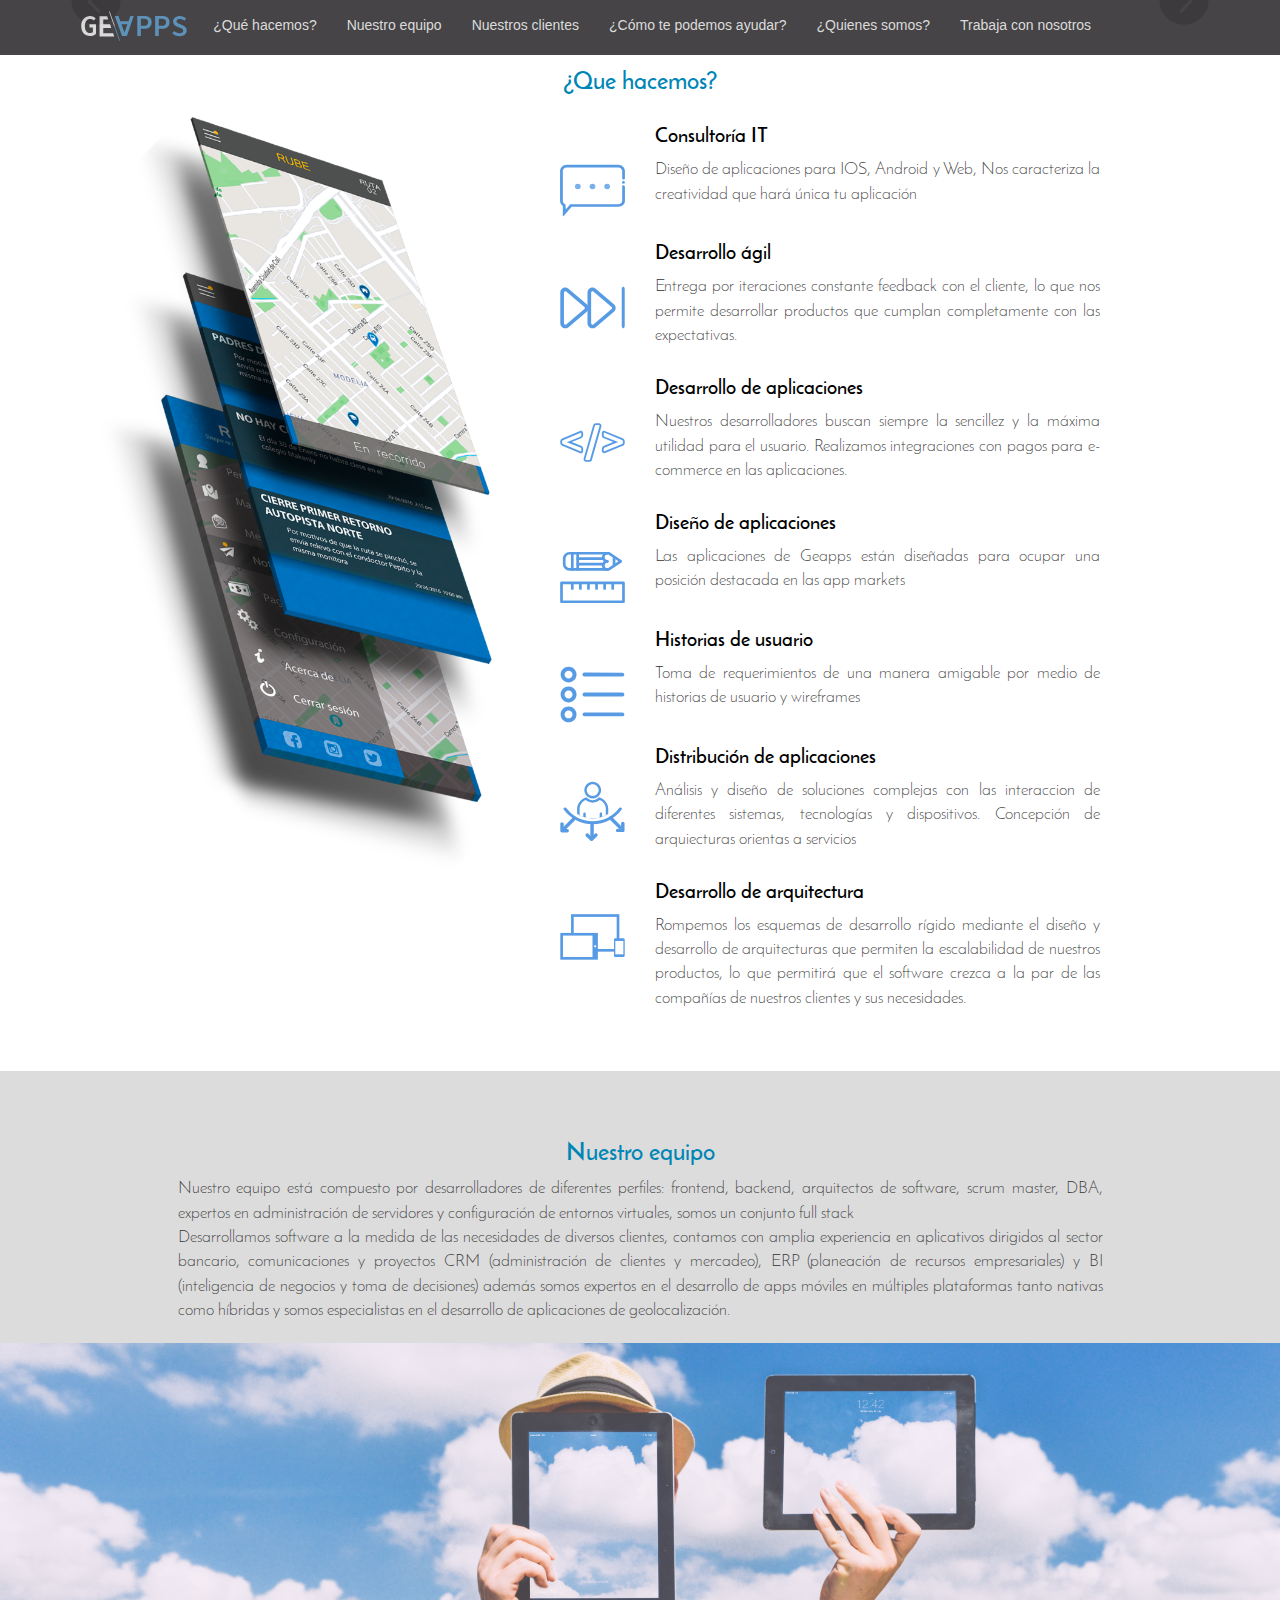
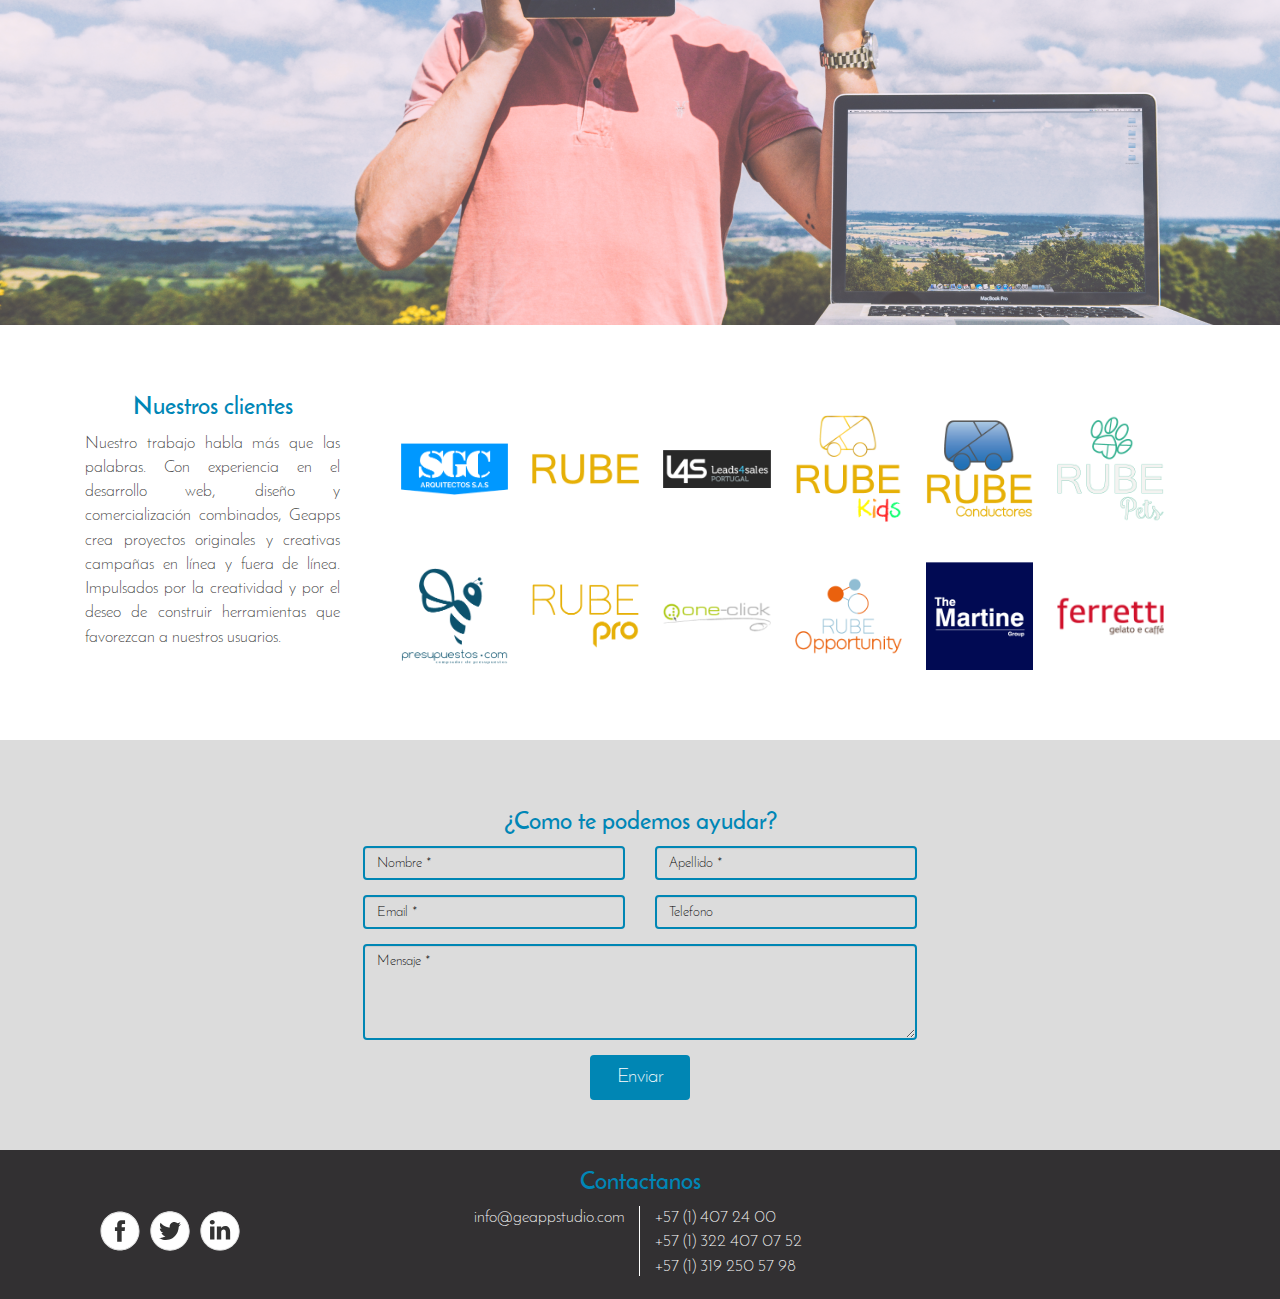
<file: index.html>
<!DOCTYPE html>
<html lang="es">

  <head>
      <meta charset="utf-8">
      <meta http-equiv="X-UA-Compatible" content="IE=edge">
      <meta name="viewport" content="width=device-width, initial-scale=1">
      <meta name="description" content="Pagina web para Geapsstudio">
      <meta name="author" content="Geappstudio">

      <title>GeApps</title>
      <link rel="shortcut icon" type="image/png" href="img/favicon.png"/>

      <link href="css/bootstrap.min.css" rel="stylesheet">
      <link href="css/base.css" rel="stylesheet">
  </head>

  <body id="page-top" data-spy="scroll" data-target=".navbar-fixed-top">

      <!-- Navigation -->
      <nav class="navbar navbar-default navbar-fixed-top" role="navigation">
          <div class="container">
              <div class="navbar-header page-scroll">
                  <button type="button" class="navbar-toggle" data-toggle="collapse" data-target=".navbar-ex1-collapse">
                      <span class="sr-only">Toggle navigation</span>
                      <span class="icon-bar"></span>
                      <span class="icon-bar"></span>
                      <span class="icon-bar"></span>
                  </button>
                  <a class="page-scroll" href="#page-top">
                    <img class="logo" src= "img/logo.svg"></img>
                  </a>
              </div>

              <div class="collapse navbar-collapse navbar-ex1-collapse">
                  <ul class="nav navbar-nav">
                      <li class="hidden">
                          <a class="page-scroll nav-titles" href="#page-top"></a>
                      </li>
                      <li>
                          <a class="page-scroll nav-titles" href="#what-do-we-do">¿Qué hacemos?</a>
                      </li>
                      <li>
                          <a class="page-scroll nav-titles" href="#our-team">Nuestro equipo</a>
                      </li>
                      <li>
                          <a class="page-scroll nav-titles" href="#our-coustomers">Nuestros clientes</a>
                      </li>
                      <li>
                          <a class="page-scroll nav-titles" href="#how-to-help">¿Cómo te podemos ayudar?</a>
                      </li>
                      <li>
                          <a class="page-scroll nav-titles" href="about_us.html">¿Quienes somos?</a>
                      </li>
                      <li>
                          <a class="page-scroll nav-titles" href="work_with_us.html">Trabaja con nosotros</a>
                      </li>
                  </ul>
              </div>
              <!-- /.navbar-collapse -->
          </div>
          <!-- /.container -->
      </nav>

      <header id="myCarousel" class="carousel slide" data-ride="carousel">
          <ol class="carousel-indicators">
              <li data-target="#myCarousel" data-slide-to="0" class="active"></li>
              <li data-target="#myCarousel" data-slide-to="1"></li>
              <li data-target="#myCarousel" data-slide-to="2"></li>
          </ol>

          <div class="carousel-inner">
              <div class="item active">
                  <div class="fill" style="background-image:url('img/banner-1.jpg');"></div>
                  <div class="carousel-caption">
                  </div>
              </div>
              <div class="item">
                  <div class="fill" style="background-image:url('img/banner-2.jpg');"></div>
                  <div class="carousel-caption">
                  </div>
              </div>
              <div class="item">
                  <div class="fill" style="background-image:url('img/banner-3.jpg');"></div>
                  <div class="carousel-caption">
                  </div>
              </div>
          </div>

          <a class="left carousel-control" href="#myCarousel" data-slide="prev">
              <img class="carousel-controles" src="img/flecha-izquierda.svg"></img>
          </a>
          <a class="right carousel-control" href="#myCarousel" data-slide="next">
              <img class="carousel-controles" src="img/flecha-derecha.svg"></img>
          </a>
      </header>

      <section id="what-do-we-do" class="what-do-we-do-section">
          <div class="container">
              <h2>¿Que hacemos?</h2>
              <div id="what-we-do-image" class="col-md-5">
                  <img src="img/screenshots.png"></img>
              </div>
              <div id="what-do-we-do-content" class="col-md-6">
                  <div class="row">
                      <div class="col-md-10 col-md-offset-2">
                          <h3>Consultoría IT</h3>
                      </div>
                      <div class="col-md-2 col-sm-3 col-xs-3">
                          <img src= "img/consultoria.svg"></img>
                      </div>
                      <div class="col-md-10 col-sm-9 col-xs-9">
                          <p>
                          Diseño de aplicaciones para IOS, Android y Web, Nos caracteriza la creatividad que hará única tu aplicación
                          </p> 
                      </div>
                  </div>

                  <div class="row">
                      <div class="col-md-10 col-md-offset-2">
                          <h3>Desarrollo ágil</h3>
                      </div>
                      <div class="col-md-2 col-sm-3 col-xs-3">
                          <img src= "img/desarrollo-agil.svg"></img>
                      </div>
                      <div class="col-md-10 col-sm-9 col-xs-9">
                          <p>
                          Entrega por iteraciones constante feedback con el cliente, lo que nos permite desarrollar productos 
                          que cumplan completamente con las expectativas.
                          </p> 
                      </div>
                  </div>
                  
                  <div class="row">
                      <div class="col-md-10 col-md-offset-2">
                          <h3>Desarrollo de aplicaciones</h3>
                      </div>
                      <div class="col-md-2 col-sm-3 col-xs-3">
                        <img src= "img/desarrollo.svg"></img>
                      </div>
                      <div class="col-md-10 col-sm-9 col-xs-9">
                          <p>
                          Nuestros desarrolladores buscan siempre la sencillez y la máxima utilidad para el usuario. 
                          Realizamos integraciones con pagos para e-commerce en las aplicaciones.
                          </p> 
                      </div>
                  </div>

                  <div class="row">
                      <div class="col-md-10 col-md-offset-2">
                          <h3>Diseño de aplicaciones</h3>
                      </div>
                      <div class="col-md-2 col-sm-3 col-xs-3">
                        <img src= "img/diseño.svg"></img>
                      </div>
                      <div class="col-md-10 col-sm-9 col-xs-9">
                          <p>
                          Las aplicaciones de Geapps están diseñadas para ocupar una posición destacada en las app markets
                          </p> 
                      </div>
                  </div>

                  <div class="row">
                      <div class="col-md-10 col-md-offset-2">
                          <h3>Historias de usuario</h3>
                      </div>
                      <div class="col-md-2 col-sm-3 col-xs-3">
                        <img src= "img/historias-de-usuario.svg"></img>
                      </div>
                      <div class="col-md-10 col-sm-9 col-xs-9">
                          <p>
                          Toma de requerimientos de una manera amigable por medio de historias de usuario y wireframes
                          </p> 
                      </div>
                  </div>

                  <div class="row">
                      <div class="col-md-10 col-md-offset-2">
                          <h3>Distribución de aplicaciones</h3>
                      </div>
                      <div class="col-md-2 col-sm-3 col-xs-3">
                        <img src= "img/distribuir.svg"></img>
                      </div>
                      <div class="col-md-10 col-sm-9 col-xs-9">
                          <p>
                          Análisis y diseño de soluciones complejas con las interaccion de diferentes sistemas, tecnologías y dispositivos.
                          Concepción de arquiecturas orientas a servicios
                          </p> 
                      </div>
                  </div>

                  <div class="row">
                      <div class="col-md-10 col-md-offset-2">
                          <h3>Desarrollo de arquitectura</h3>
                      </div>
                      <div class="col-md-2 col-sm-3 col-xs-3">
                        <img src= "img/responsive.svg"></img>
                      </div>
                      <div class="col-md-10 col-sm-9 col-xs-9">
                          <p>
                          Rompemos los esquemas de desarrollo rígido mediante el diseño y desarrollo de arquitecturas que permiten 
                          la escalabilidad de nuestros productos, lo que permitirá que el software crezca a la par de las compañías de nuestros 
                          clientes y sus necesidades.
                          </p> 
                      </div>
                  </div>
              </div>
          </div>
      </section>

      <section id="our-team" class="our-team-section">
          <div class="container">
              <div class="row">
                  <div class="col-lg-10 col-lg-push-1">
                      <h2>Nuestro equipo</h2>
                      <p>Nuestro equipo está compuesto por desarrolladores de diferentes perfiles: frontend, backend, arquitectos  de software, 
                      scrum master, DBA, expertos en administración de servidores y configuración de entornos virtuales, somos un conjunto 
                      full stack </p>

                      <p>Desarrollamos software a la medida de las necesidades de diversos clientes, contamos con amplia experiencia 
                      en aplicativos dirigidos al sector bancario, comunicaciones y proyectos CRM (administración de clientes y mercadeo), 
                      ERP (planeación de  recursos empresariales) y BI (inteligencia de negocios y toma de decisiones) además  somos  expertos
                      en el desarrollo de apps móviles en múltiples plataformas tanto nativas como híbridas y somos especialistas en 
                      el desarrollo de aplicaciones de geolocalización. </p>
                  </div>
              </div>
          </div>
          <img src= "img/nuestro-equipo.png"></img>
      </section>

      <section id="our-coustomers" class="our-coustomers-section">
          <div class="container">
              <div id="our-coustomers-text" class="col-md-3">
                  <h2>Nuestros clientes</h2>
                  <p>Nuestro trabajo habla más que las palabras. Con experiencia en el desarrollo web, diseño y comercialización combinados, 
                  Geapps crea proyectos originales y creativas campañas en línea y fuera de línea. Impulsados por la creatividad 
                  y por el deseo de construir herramientas que favorezcan a nuestros usuarios.</p>
              </div>
              
              <div id="our-coustomers-images" class="col-md-9">
                  <img src= "img/coustomers/sgc.png"></img>
                  <img src= "img/coustomers/rube.png"></img>
                  <img src= "img/coustomers/las4s.png"></img>
                  <img src= "img/coustomers/rubekids.png"></img>
                  <img src= "img/coustomers/rube-conductores.png"></img>
                  <img src= "img/coustomers/rubepets.png"></img>
                  <img src= "img/coustomers/presupuestos.png"></img>
                  <img src= "img/coustomers/rubepro.png"></img>
                  <img src= "img/coustomers/oneclick.png"></img>
                  <img src= "img/coustomers/rubeopportunity.png"></img>
                  <img src= "img/coustomers/themartine.png"></img>
                  <img src= "img/coustomers/ferretti.png"></img>
              </div>
          </div>
      </section>

      <section id="how-to-help" class="how-to-help-section">
          <div class="container">
              <div class="row">
                  <div class="col-lg-10 col-lg-push-1">
                      <h2>¿Como te podemos ayudar?</h2>
                  </div>

                  <form id="contact-form" method="post" action="php/contact.php" role="form">
                      <div class="controls col-md-9 col-md-offset-3">

                          <div class="row">
                              <div class="col-md-4">
                                  <div class="form-group">
                                      <input id="form_name" type="text" name="name" class="form-control" placeholder="Nombre *" required="required" data-error="Firstname is required.">
                                  </div>
                              </div>
                              <div class="col-md-4">
                                  <div class="form-group">
                                      <input id="form_lastname" type="text" name="surname" class="form-control" placeholder="Apellido *" required="required" data-error="Lastname is required.">
                                  </div>
                              </div>
                          </div>
                          <div class="row">
                              <div class="col-md-4">
                                  <div class="form-group">
                                      <input id="form_email" type="email" name="email" class="form-control" placeholder="Email *" required="required" data-error="Valid email is required.">
                                  </div>
                              </div>
                              <div class="col-md-4">
                                  <div class="form-group">
                                      <input id="form_phone" type="tel" name="phone" class="form-control" placeholder="Telefono">
                                  </div>
                              </div>
                          </div>
                          <div class="row">
                              <div class="col-md-8">
                                  <div class="form-group">
                                      <textarea id="form_message" name="message" class="form-control" placeholder="Mensaje *" rows="4" required="required" data-error="Please,leave us a message."></textarea>
                                  </div>
                              </div>
                          </div>
                          <div class="row">
                              <div class="col-md-8">
                                  <input type="submit" class="btn btn-default blue-background white" value="Enviar">
                              </div>
                          </div>

                      </div>
                  </form>

              </div>
          </div>
      </section>

      <footer id="footer" class="footer">
          <div class="container">
              <h2>Contactanos</h2>
              <div class="col-md-12 footer-info">
                  <div class="row vdivide">
                      <div class="col-xs-6">
                          <span><p>info@geappstudio.com</p></span>
                      </div>
                      <div class="col-xs-6">
                          <p>+57 (1) 407 24 00</p>
                          <p>+57 (1) 322 407 07 52</p>
                          <p>+57 (1) 319 250 57 98</p>
                      </div>
                  </div>
              </div>
              <div class="social-icons row">
                  <ul >
                      <li>
                          <a href="https://www.facebook.com/geappstudio/" target="_blank">
                              <img src="img/facebook.svg"></img>
                          </a>
                      </li>
                      <li>
                          <a href="https://twitter.com/GeappstudioInfo" target="_blank">
                              <img src="img/twitter.svg"></img>
                        </a>
                      </li>
                      <li>
                          <a href="https://co.linkedin.com/in/geapps-studio-591a9112b" target="_blank">
                              <img src="img/linkedin.svg"></img>
                          </a>
                      </li>
                  </ul>
              </div>
          </div>
      </footer>
      
      <script src="js/jquery.js"></script>
      <script src="js/bootstrap.min.js"></script>
      <script src="js/jquery.easing.min.js"></script>
      <script src="js/scrolling-nav.js"></script>
  </body>

</html>
</file>
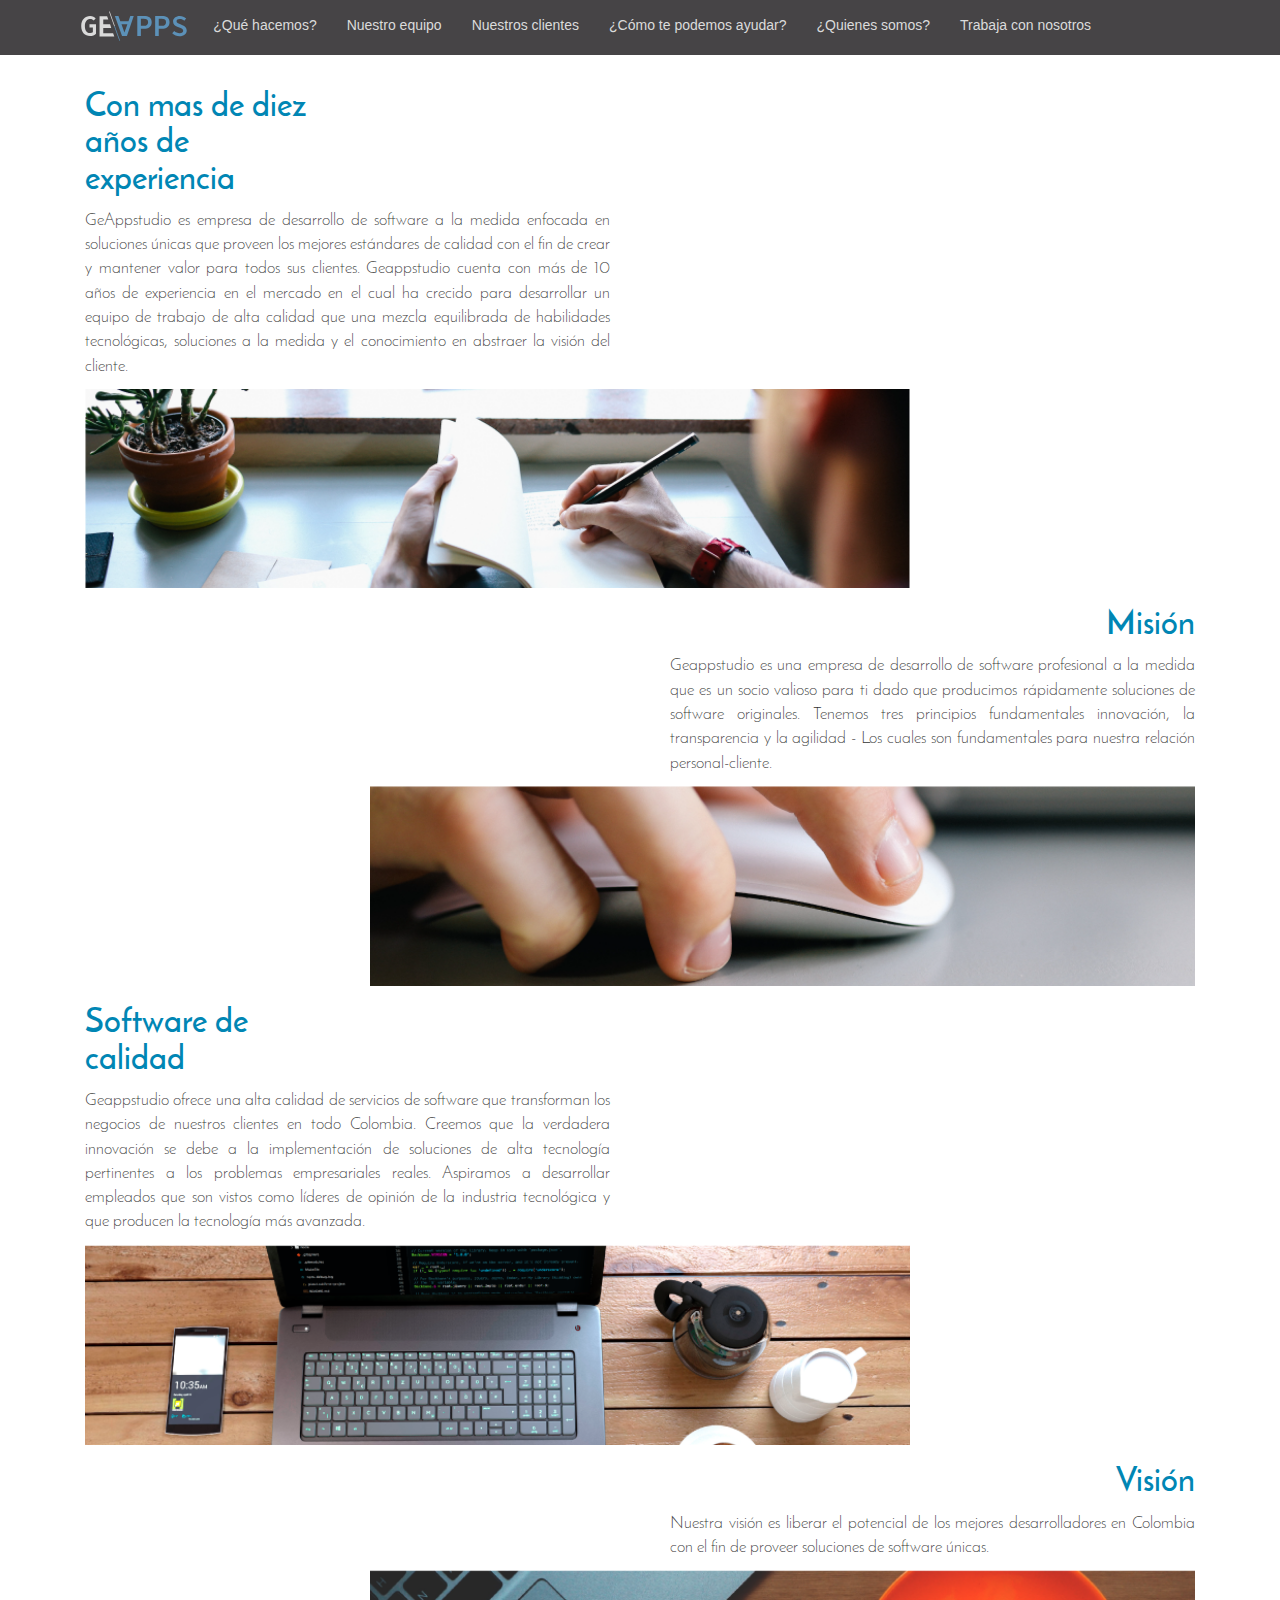
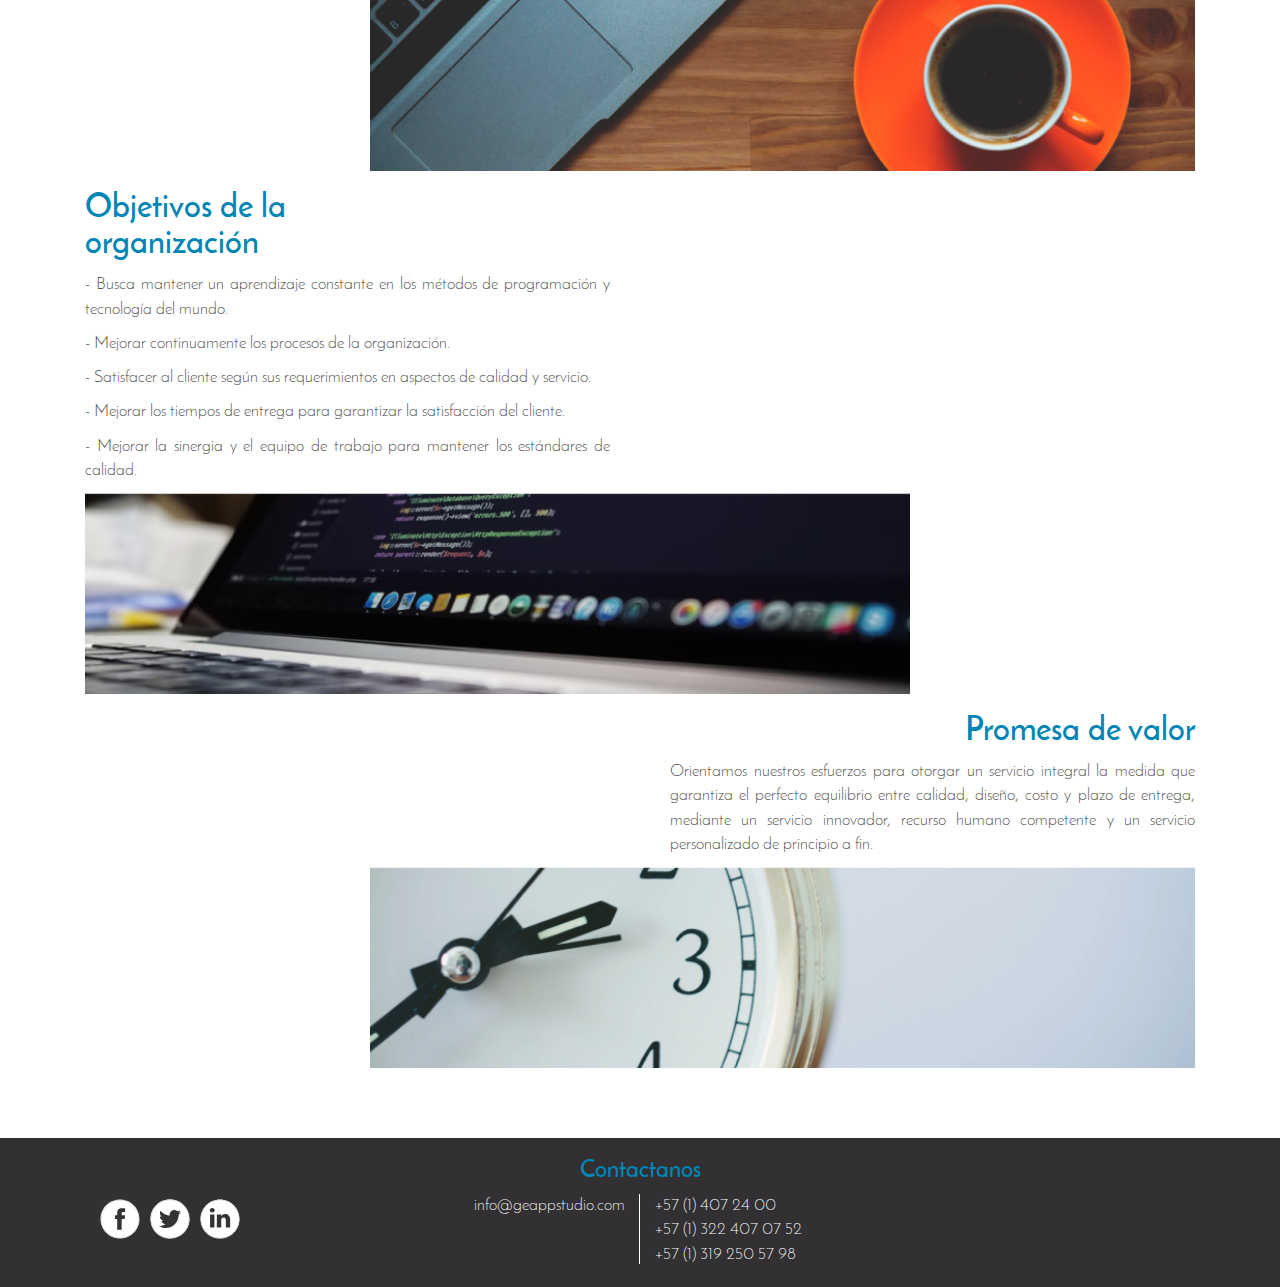
<file: about_us.html>
<!DOCTYPE html>
<html lang="es">

  <head>
      <meta charset="utf-8">
      <meta http-equiv="X-UA-Compatible" content="IE=edge">
      <meta name="viewport" content="width=device-width, initial-scale=1">
      <meta name="description" content="Pagina web para Geapsstudio">
      <meta name="author" content="Geappstudio">

      <title>GeApps</title>
      <link rel="shortcut icon" type="image/png" href="img/favicon.png"/>

      <link href="css/bootstrap.min.css" rel="stylesheet">
      <link href="css/base.css" rel="stylesheet">
  </head>

  <body id="page-top" data-spy="scroll" data-target=".navbar-fixed-top">

      <!-- Navigation -->
      <nav class="navbar navbar-default navbar-fixed-top" role="navigation">
          <div class="container">
              <div class="navbar-header page-scroll">
                  <button type="button" class="navbar-toggle" data-toggle="collapse" data-target=".navbar-ex1-collapse">
                      <span class="sr-only">Toggle navigation</span>
                      <span class="icon-bar"></span>
                      <span class="icon-bar"></span>
                      <span class="icon-bar"></span>
                  </button>
                  <a class="page-scroll" href="index.html">
                    <img class="logo" src= "img/logo.svg"></img>
                  </a>
              </div>

              <div class="collapse navbar-collapse navbar-ex1-collapse">
                  <ul class="nav navbar-nav">
                      <li class="hidden">
                          <a class="page-scroll nav-titles" href="#page-top"></a>
                      </li>
                      <li>
                          <a class="page-scroll nav-titles" href="index.html#what-do-we-do">¿Qué hacemos?</a>
                      </li>
                      <li>
                          <a class="page-scroll nav-titles" href="index.html#our-team">Nuestro equipo</a>
                      </li>
                      <li>
                          <a class="page-scroll nav-titles" href="index.html#our-coustomers">Nuestros clientes</a>
                      </li>
                      <li>
                          <a class="page-scroll nav-titles" href="index.html#how-to-help">¿Cómo te podemos ayudar?</a>
                      </li>
                      <li>
                          <a class="page-scroll nav-titles" href="#page-top">¿Quienes somos?</a>
                      </li>
                      <li>
                          <a class="page-scroll nav-titles" href="work_with_us.html">Trabaja con nosotros</a>
                      </li>
                  </ul>
              </div>
              <!-- /.navbar-collapse -->
          </div>
          <!-- /.container -->
      </nav>

      <section id="about-us" class="about-us-section">
          <div class="container">
              <div class="col-md-3">
                  <h3>Con mas de diez años de experiencia</h3>
              </div>
              <div class="row"></div>
              <div class="row">
                  <div class="col-md-6">
                      <p>
                      GeAppstudio es empresa de desarrollo de software a la medida enfocada en soluciones únicas que proveen 
                      los mejores estándares de calidad con el fin de crear y mantener valor para todos sus clientes. 
                      Geappstudio cuenta con más de 10  años de experiencia en el mercado en el cual ha crecido para desarrollar 
                      un equipo de trabajo de alta calidad que una mezcla equilibrada de habilidades tecnológicas, soluciones a la medida 
                      y el conocimiento en abstraer la visión del cliente. 
                      </p> 
                  </div>
              </div>
              <div class="col-md-9">
                  <img src="img/con-mas-de-10-años.png"></img>
              </div>
              <div class="row"></div>
              <div class="col-md-3 col-md-offset-9">
                  <h3 class="text-right" >Misión</h3>
              </div>
              <div class="row">
              </div>
              <div class="row">
                  <div class="col-md-6 col-md-offset-6">
                      <p>
                      Geappstudio es una empresa de desarrollo de software profesional a la medida que es un socio valioso para ti 
                      dado que producimos rápidamente soluciones de software originales. Tenemos tres principios fundamentales innovación, 
                      la transparencia y la agilidad - Los cuales son fundamentales para nuestra relación personal-cliente.
                      </p> 
                  </div>
              </div>
              <div class="col-md-9 col-md-offset-3">
                  <img src="img/mision.png"></img>
              </div>
              <div class="col-md-3">
                  <h3>Software de calidad</h3>
              </div>
              <div class="row"></div>
              <div class="row">
                  <div class="col-md-6">
                      <p>
                      Geappstudio ofrece una alta calidad de servicios de software que transforman los negocios de nuestros clientes 
                      en todo Colombia. Creemos que la verdadera innovación se debe a la implementación de soluciones de alta tecnología
                      pertinentes a los problemas empresariales reales. Aspiramos a desarrollar empleados que son vistos como líderes de opinión
                      de la industria tecnológica y que producen la tecnología más avanzada.
                      </p> 
                  </div>
              </div>
              <div class="col-md-9">
                  <img src="img/software-de-calidad.png"></img>
              </div>
              <div class="row"></div>
              <div class="col-md-3 col-md-offset-9">
                  <h3 class="text-right" >Visión</h3>
              </div>
              <div class="row">
              </div>
              <div class="row">
                  <div class="col-md-6 col-md-offset-6">
                      <p>
                      Nuestra visión es liberar el potencial  de los mejores desarrolladores en Colombia con el fin de proveer 
                      soluciones de software únicas.
                      </p> 
                  </div>
              </div>
              <div class="col-md-9 col-md-offset-3">
                  <img src="img/vision.png"></img>
              </div>
              <div class="col-md-3">
                  <h3>Objetivos de la organización</h3>
              </div>
              <div class="row"></div>
              <div class="row">
                  <div class="col-md-6">
                      <p>- Busca mantener un aprendizaje constante en los métodos de programación y tecnología del mundo.</p> 
                      <p>- Mejorar continuamente los procesos de la organización.</p> 
                      <p>- Satisfacer al cliente según sus requerimientos en aspectos de calidad y servicio.</p> 
                      <p>- Mejorar los tiempos de entrega para garantizar la satisfacción del cliente.</p> 
                      <p>- Mejorar la sinergia y el equipo de trabajo para mantener los estándares de calidad.</p> 
                  </div>
              </div>
              <div class="col-md-9">
                  <img src="img/objetivos.png"></img>
              </div>
              <div class="row"></div>
              <div class="col-md-3 col-md-offset-9">
                  <h3 class="text-right" >Promesa de valor</h3>
              </div>
              <div class="row">
              </div>
              <div class="row">
                  <div class="col-md-6 col-md-offset-6">
                      <p>
                      Orientamos nuestros esfuerzos para otorgar un servicio integral la medida que garantiza el perfecto equilibrio 
                      entre calidad, diseño, costo y plazo de entrega, mediante un servicio innovador, recurso humano competente 
                      y un servicio personalizado de principio a fin.
                      </p> 
                  </div>
              </div>
              <div class="col-md-9 col-md-offset-3">
                  <img src="img/promesa.png"></img>
              </div>
          </div>
      </section>

      <footer id="footer" class="footer">
          <div class="container">
              <h2>Contactanos</h2>
              <div class="col-md-12 footer-info">
                  <div class="row vdivide">
                      <div class="col-xs-6">
                          <span><p>info@geappstudio.com</p></span>
                      </div>
                      <div class="col-xs-6">
                          <p>+57 (1) 407 24 00</p>
                          <p>+57 (1) 322 407 07 52</p>
                          <p>+57 (1) 319 250 57 98</p>
                      </div>
                  </div>
              </div>
              <div class="social-icons row">
                  <ul >
                      <li>
                          <a href="https://www.facebook.com/geappstudio/" target="_blank">
                              <img src="img/facebook.svg"></img>
                          </a>
                      </li>
                      <li>
                          <a href="https://twitter.com/GeappstudioInfo" target="_blank">
                              <img src="img/twitter.svg"></img>
                        </a>
                      </li>
                      <li>
                          <a href="https://co.linkedin.com/in/geapps-studio-591a9112b" target="_blank">
                              <img src="img/linkedin.svg"></img>
                          </a>
                      </li>
                  </ul>
              </div>
          </div>
      </footer>
      
      <script src="js/jquery.js"></script>
      <script src="js/bootstrap.min.js"></script>
      <script src="js/jquery.easing.min.js"></script>
      <script src="js/scrolling-nav.js"></script>
  </body>

</html>
</file>
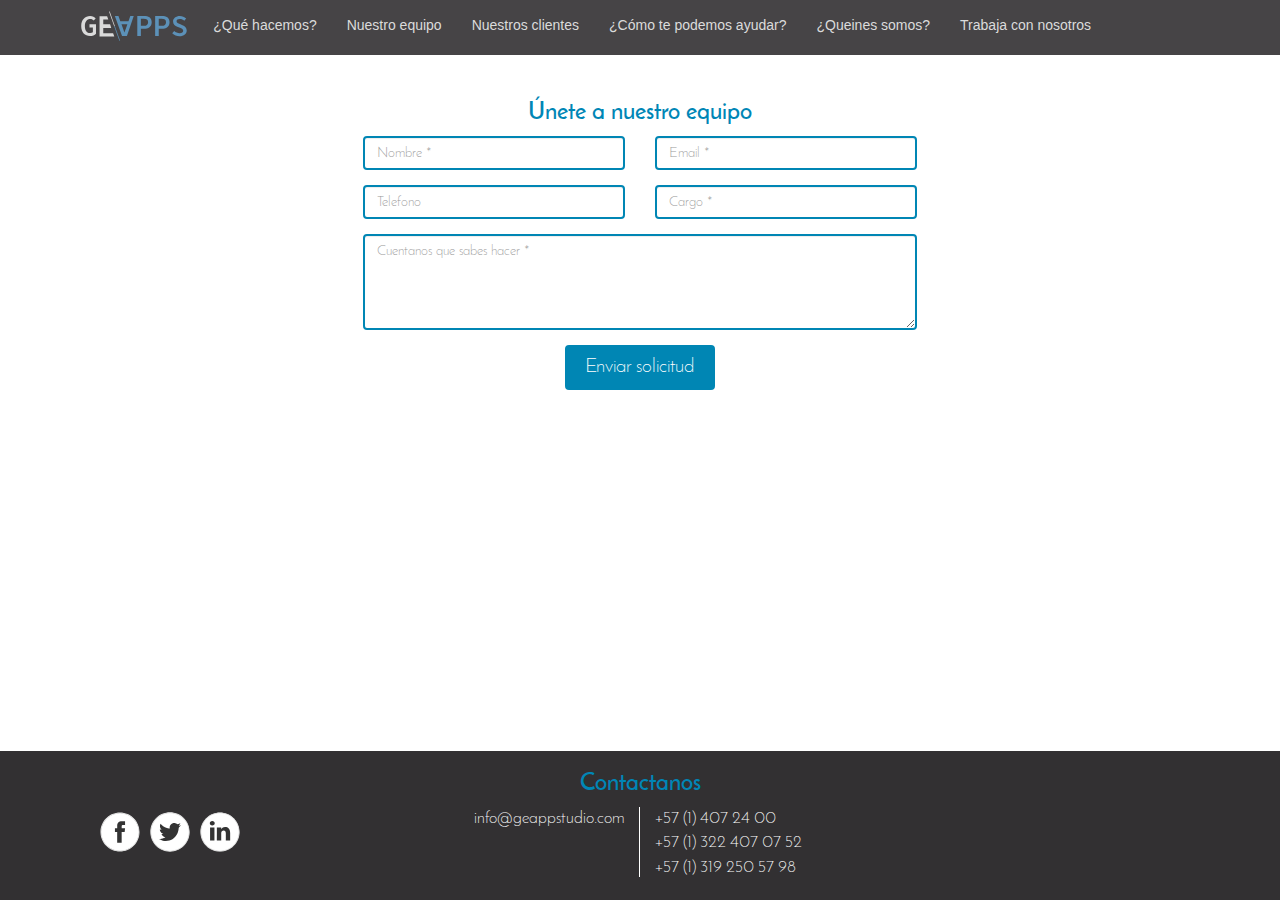
<file: work_with_us.html>
<!DOCTYPE html>
<html lang="es">

  <head>
      <meta charset="utf-8">
      <meta http-equiv="X-UA-Compatible" content="IE=edge">
      <meta name="viewport" content="width=device-width, initial-scale=1">
      <meta name="description" content="Pagina web para Geapsstudio">
      <meta name="author" content="Geappstudio">

      <title>GeApps</title>
      <link rel="shortcut icon" type="image/png" href="img/favicon.png"/>

      <link href="css/bootstrap.min.css" rel="stylesheet">
      <link href="css/base.css" rel="stylesheet">
  </head>

  <body id="page-top" data-spy="scroll" data-target=".navbar-fixed-top">

      <!-- Navigation -->
      <nav class="navbar navbar-default navbar-fixed-top" role="navigation">
          <div class="container">
              <div class="navbar-header page-scroll">
                  <button type="button" class="navbar-toggle" data-toggle="collapse" data-target=".navbar-ex1-collapse">
                      <span class="sr-only">Toggle navigation</span>
                      <span class="icon-bar"></span>
                      <span class="icon-bar"></span>
                      <span class="icon-bar"></span>
                  </button>
                  <a class="page-scroll" href="index.html">
                    <img class="logo" src= "img/logo.svg"></img>
                  </a>
              </div>

              <div class="collapse navbar-collapse navbar-ex1-collapse">
                  <ul class="nav navbar-nav">
                      <li class="hidden">
                          <a class="page-scroll nav-titles" href="#page-top"></a>
                      </li>
                      <li>
                          <a class="page-scroll nav-titles" href="index.html#what-do-we-do">¿Qué hacemos?</a>
                      </li>
                      <li>
                          <a class="page-scroll nav-titles" href="index.html#our-team">Nuestro equipo</a>
                      </li>
                      <li>
                          <a class="page-scroll nav-titles" href="index.html#our-coustomers">Nuestros clientes</a>
                      </li>
                      <li>
                          <a class="page-scroll nav-titles" href="index.html#how-to-help">¿Cómo te podemos ayudar?</a>
                      </li>
                      <li>
                          <a class="page-scroll nav-titles" href="about_us.html">¿Queines somos?</a>
                      </li>
                      <li>
                          <a class="page-scroll nav-titles" href="#page-top">Trabaja con nosotros</a>
                      </li>
                  </ul>
              </div>
              <!-- /.navbar-collapse -->
          </div>
          <!-- /.container -->
      </nav>

      <section id="work-with-us" class="work-with-us-section">
          <div class="container">
              <div class="row">
                  <div class="col-lg-10 col-lg-push-1">
                      <h2>Únete a nuestro equipo</h2>
                  </div>

                  <form id="contact-form" method="post" action="php/contact.php" role="form">
                      <div class="controls col-md-9 col-md-offset-3">

                          <div class="row">
                              <div class="col-md-4">
                                  <div class="form-group">
                                      <input id="form_name" type="text" name="name" class="form-control" placeholder="Nombre *" required="required" data-error="Firstname is required.">
                                  </div>
                              </div>
                              <div class="col-md-4">
                                  <div class="form-group">
                                      <input id="form_email" type="email" name="email" class="form-control" placeholder="Email *" required="required" data-error="Valid email is required.">
                                  </div>
                              </div>
                          </div>
                          <div class="row">
                              <div class="col-md-4">
                                  <div class="form-group">
                                      <input id="form_phone" type="tel" name="phone" class="form-control" placeholder="Telefono">
                                  </div>
                              </div>
                              <div class="col-md-4">
                                  <div class="form-group">
                                      <input id="form_posicion" type="text" name="posicion" class="form-control" placeholder="Cargo *" required="required" data-error="Lastname is required.">
                                  </div>
                              </div>
                          </div>
                          <div class="row">
                              <div class="col-md-8">
                                  <div class="form-group">
                                      <textarea id="form_message" name="message" class="form-control" placeholder="Cuentanos que sabes hacer *" rows="4" required="required" data-error="Please,leave us a message."></textarea>
                                  </div>
                              </div>
                          </div>
                          <div class="row">
                              <div class="col-md-8">
                                  <input type="submit" class="btn btn-default blue-background white" value="Enviar solicitud">
                              </div>
                          </div>

                      </div>
                  </form>

              </div>
          </div>
      </section>

      <footer id="footer" class="footer">
          <div class="container">
              <h2>Contactanos</h2>
              <div class="col-md-12 footer-info">
                  <div class="row vdivide">
                      <div class="col-xs-6">
                          <span><p>info@geappstudio.com</p></span>
                      </div>
                      <div class="col-xs-6">
                          <p>+57 (1) 407 24 00</p>
                          <p>+57 (1) 322 407 07 52</p>
                          <p>+57 (1) 319 250 57 98</p>
                      </div>
                  </div>
              </div>
              <div class="social-icons row">
                  <ul >
                      <li>
                          <a href="#" target="_blank">
                              <img src="img/facebook.svg"></img>
                          </a>
                      </li>
                      <li>
                          <a href="#" target="_blank">
                              <img src="img/twitter.svg"></img>
                        </a>
                      </li>
                      <li>
                          <a href="#" target="_blank">
                              <img src="img/linkedin.svg"></img>
                          </a>
                      </li>
                  </ul>
              </div>
          </div>
      </footer>
      
      <script src="js/jquery.js"></script>
      <script src="js/bootstrap.min.js"></script>
      <script src="js/jquery.easing.min.js"></script>
      <script src="js/scrolling-nav.js"></script>
  </body>

</html>
</file>
<file: css/base.css>
body {
    width: 100%;
    height: 100%;
    display: flex;
    min-height: 100vh;
    flex-direction: column;
}

html {
    width: 100%;
    height: 100%;
}

.text-right {
    text-align: right;
}

@media(max-width: 1200px) {
    .navbar-default .navbar-collapse, .navbar-default .navbar-form {
        border-color: transparent;
        background: #323032;
        opacity: 0.9;
    }
    .navbar-header {
        float: none;
    }
    .navbar-left,.navbar-right {
        float: none !important;
    }
    .navbar-toggle {
        display: block;
    }
    .navbar-collapse {
        border-top: 1px solid transparent;
        box-shadow: inset 0 1px 0 rgba(255,255,255,0.1);
    }
    .navbar-fixed-top {
        top: 0;
        border-width: 0 0 1px;
    }
    .navbar-collapse.collapse {
        display: none!important;
    }
    .navbar-nav {
        float: none!important;
        margin-top: 7.5px;
    }
    .navbar-nav>li {
        float: none;
    }
    .navbar-nav>li>a {
        padding-top: 10px;
        padding-bottom: 10px;
    }
    .collapse.in{
        display:block !important;
    }
    .navbar-default .navbar-toggle:hover {
        background-color: transparent;
    }
    .social-icons {
        position: initial !important;
        width: 230px;
        margin: 0 auto;
    }
}

.blue-background {
    background-color: #0086B4;
}

.white {
    color:#ffffff;
}

.navbar {
    background: #323032;
    padding: 0;
    height: 55px;
    opacity: 0.9;
}

.navbar-default {
    border-color: transparent;
}

.nav-titles {
    color: #d8d8d8 !important;
}

.nav-titles:hover {
    color: #0086B4 !important;
}

.navbar-default .navbar-nav>.active>a, 
.navbar-default .navbar-nav>.active>a:focus, 
.navbar-default .navbar-nav>.active>a:hover {
    background-color: transparent;
}

.navbar-default .navbar-toggle {
    border-color: transparent;
}

.logo {
    height: 30px;
    margin: 11px;
}

.carousel-indicators li {
    background: black
}

.carousel-indicators > li.active {
    background: grey
}

#myCarousel a img {
    width:  50px !important;
    height: 50px !important;
    position: absolute;  
    top: 0;  
    bottom: 0;  
    left: 0;  
    right: 0;  
    margin: auto; 
}

.carousel,
.item,
.active {
    height: 100%;
}

.carousel-inner {
    height: 100%;
}

.fill {
    width: 100%;
    height: 100%;
    background-position: center;
    -webkit-background-size: cover;
    -moz-background-size: cover;
    background-size: cover;
    -o-background-size: cover;
}

.what-do-we-do-section {
    padding: 50px 0;
    text-align: center;
}

.what-do-we-do-section img {
    height: 100px;
}

.what-do-we-do-section img:first-child{
    width: 100%;
    height: 100%;
}

.what-do-we-do-section p {
    text-align: justify;
}

#what-do-we-do-content {
    text-align: justify;
}

.our-team-section {
    padding-top: 50px;
    background-color: gainsboro;
    text-align: center;
}

.our-team-section p {
    text-align: justify;
    margin: 0px 10px;
}

.our-team-section img{
    padding-top: 20px;
    width: 100%;
}

.our-coustomers-section {
    padding: 50px 0;
    text-align: center;
}

.our-coustomers-section img {
    width: 13%;
    margin: 20px 10px;
}

#our-coustomers-text h3 {
    padding: 10px 0;
}

#our-coustomers-text p {
    text-align: justify;
}

#our-coustomers-images {
    padding-top: 20px;
}

.how-to-help-section {
    padding: 50px 0;
    text-align: center;
    background-color: gainsboro;
}

.how-to-help-section h3 {
    margin-bottom: 30px;
}

.how-to-help-section input[type=submit] {
    width: 100px;
    font-size: 20px;     
}

.how-to-help-section input,
.how-to-help-section textarea {
    border-width: 2px;
    border-color: rgb(0, 134, 180);
}

.how-to-help-section input::-webkit-input-placeholder,
.how-to-help-section textarea::-webkit-input-placeholder { 
    color: black; 
} /* WebKit */

.how-to-help-section .form-control {
    background-color: gainsboro;
    color: black;
}

.about-us-section {
    padding: 70px 0;
}

.about-us-section h3 {
    font-family: "josefinsans-semibold";
    font-size:33px;
    color: #0086B4;
}

.about-us-section p {
    padding: 0 15px;
    text-align: justify;
}

.about-us-section img {
    width: 100%;
}

.work-with-us-section {
    padding: 80px 0;
    text-align: center;
    flex: 1;
}

.work-with-us-section h3 {
    margin-bottom: 30px;
}

.work-with-us-section input[type=submit] {
    width: 150px;
    font-size: 20px;     
}

.work-with-us-section input,
.work-with-us-section textarea {
    border-width: 2px;
    border-color: rgb(0, 134, 180);
}

footer {
    background: #323032;
    padding-bottom: 20px;
}

footer h2{
    text-align: center;
}

footer p{
    margin: 0px;
    color: white;
}

footer span p{
    text-align: right;
}

section, 
footer {
    font-family: "josefinsans-light";
    font-size:17px;
}

section h2,
footer h2 {
    font-family: "josefinsans-semibold";
    color: #0086B6;
    font-size:24px;
}

section h3,
footer h3 {
    font-family: "josefinsans-semibold";
    color: #000;
    font-size:20px;
}

.row.vdivide [class*='col-']:not(:last-child):after {
    background: white;
    width: 1px;
    content: "";
    display:block;
    position: absolute;
    top:0;
    bottom: 0;
    right: 0;
    min-height: 70px;
}

.footer-info {
    padding: 0px;
}

.social-icons {
    position: absolute;
}

.social-icons li {
    width: 40px;
    display: inline;
    float: left;
    margin: 5px;
}

@font-face {
    font-family: "josefinsans-light";
    src: url(../fonts/JosefinSans-Light.ttf) format("truetype");
}

@font-face {
    font-family: "josefinsans-semibold";
    src: url(../fonts/JosefinSans-SemiBold.ttf) format("truetype");
}
</file>
